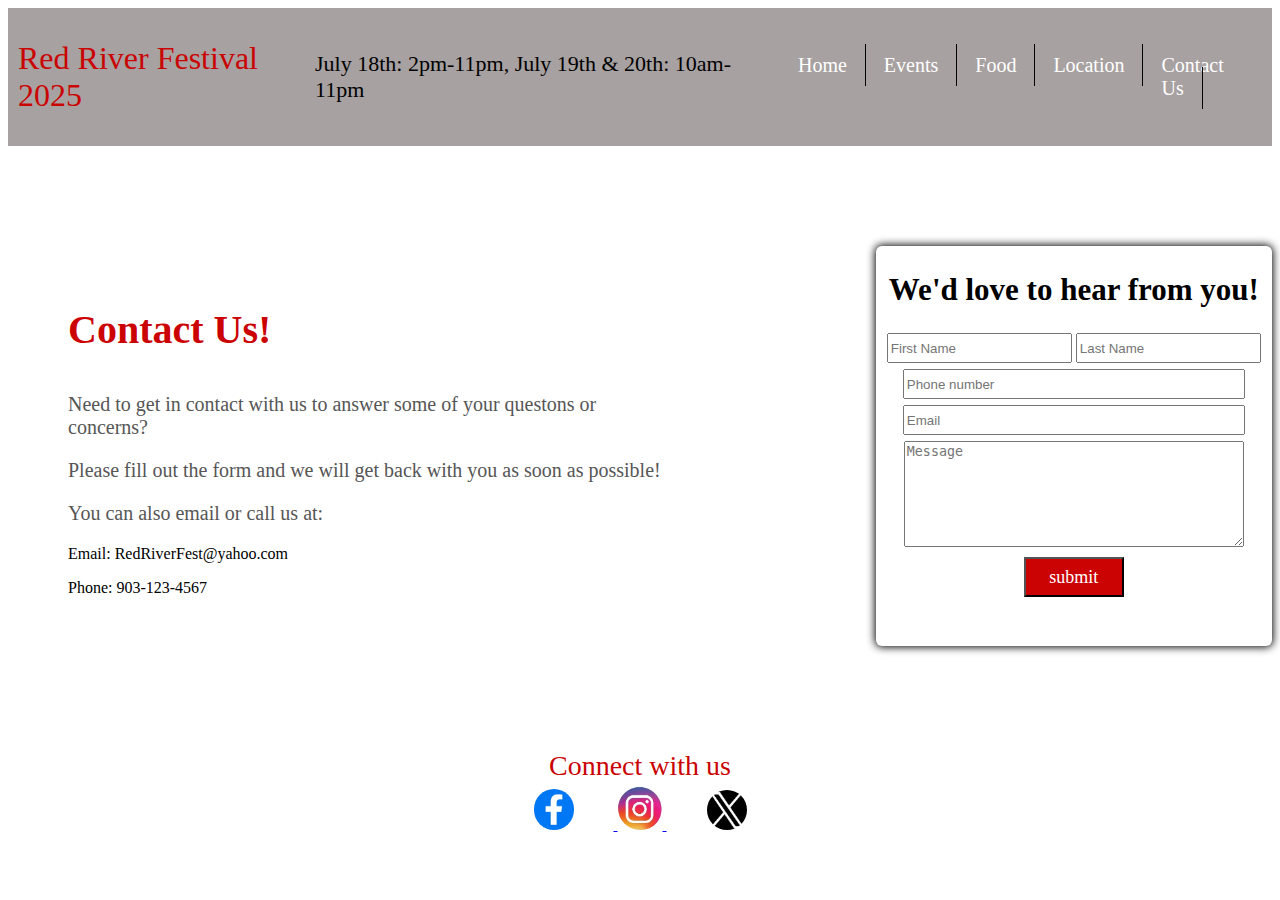
<file: contactus.html>
<!DOCTYPE html>
<html lang="en">
<head>
    <meta charset="UTF-8">
    <meta name="viewport" content="width=device-width, initial-scale=1.0">
    <title>Red River Festival Contact Us</title>
    <link rel="stylesheet" href="festival.css">
</head>
<body id="contact">
    <header class="header">
        <p class="heading-title">Red River Festival 2025</p>
        <p class="dates">July 18th: 2pm-11pm, July 19th & 20th: 10am-11pm</p>
        <nav>
            <ul class="nav-bar">
                <li><a class="nav-link" href="index.html#home">Home</a></li>
                <li><a class="nav-link" href="events.html#events">Events</a></li1>
                <li><a class="nav-link" href="food.html#food">Food</a></li>
                <li><a class="nav-link" href="locationpage.html#location">Location</a></li>
                <li><a class="nav-link" href="#contact">Contact Us</a></li>
            </ul>
        </nav>
    </header>
    <div class="contact-container">
        <div class="contact-section">
            <h1 class="contact-title">Contact Us!</h1>
            <p class="contact-p">Need to get in contact with us to answer some of your questons or concerns?</p>
            <p class="contact-p">Please fill out the form and we will get back with you as soon as possible!</p>
            <p class="contact-p">You can also email or call us at:</p>
            <p class="contact-info">Email: RedRiverFest@yahoo.com</p>
            <p class="contact-info">Phone: 903-123-4567</p>
        </div>
        <div class="form-container">
            <h2 class="form-title">We'd love to hear from you!</h2>
            <form action="submit" method="POST">
                <div>
                    <input class="name-box" type="text" placeholder="First Name" required>
                    <input class="name-box" type="text" placeholder="Last Name" required>
                </div>
                <div>
                    <input class="phone-box" type="number" placeholder="Phone number" required>
                </div>
                <div>
                    <input class="email-box" type="email" placeholder="Email" required>
                </div>
                <div>
                    <textarea class="message-box" placeholder="Message" required></textarea>
                </div>
                <div>
                    <label for="submit"></label>
                    <input class="submit" type="submit" value="submit">
                </div>
            </form>
        </div>
    </div>
    <footer class="social-links">
        <div>
            <h2 class="connect">
            Connect with us
             </h2>
        </div>
        <nav>
            <a href= "https://www.facebook.com/"  target="_blank">
                <img class="facebook-logo" src="facebook-logo.webp" alt="facebook logo">
            </a>
            <a href="https://www.instagram.com/" target="_blank">
                <img class="instagram-logo" src="instagram-logo.jpg" alt="instagram logo">
            </a>
            <a href="https://x.com/i/flow/login" target="_blank">
                <img class="x-logo" src="x-logo.webp" alt="x logo">
            </a>
        </nav>
    </footer>
</body>
</html>
</file>
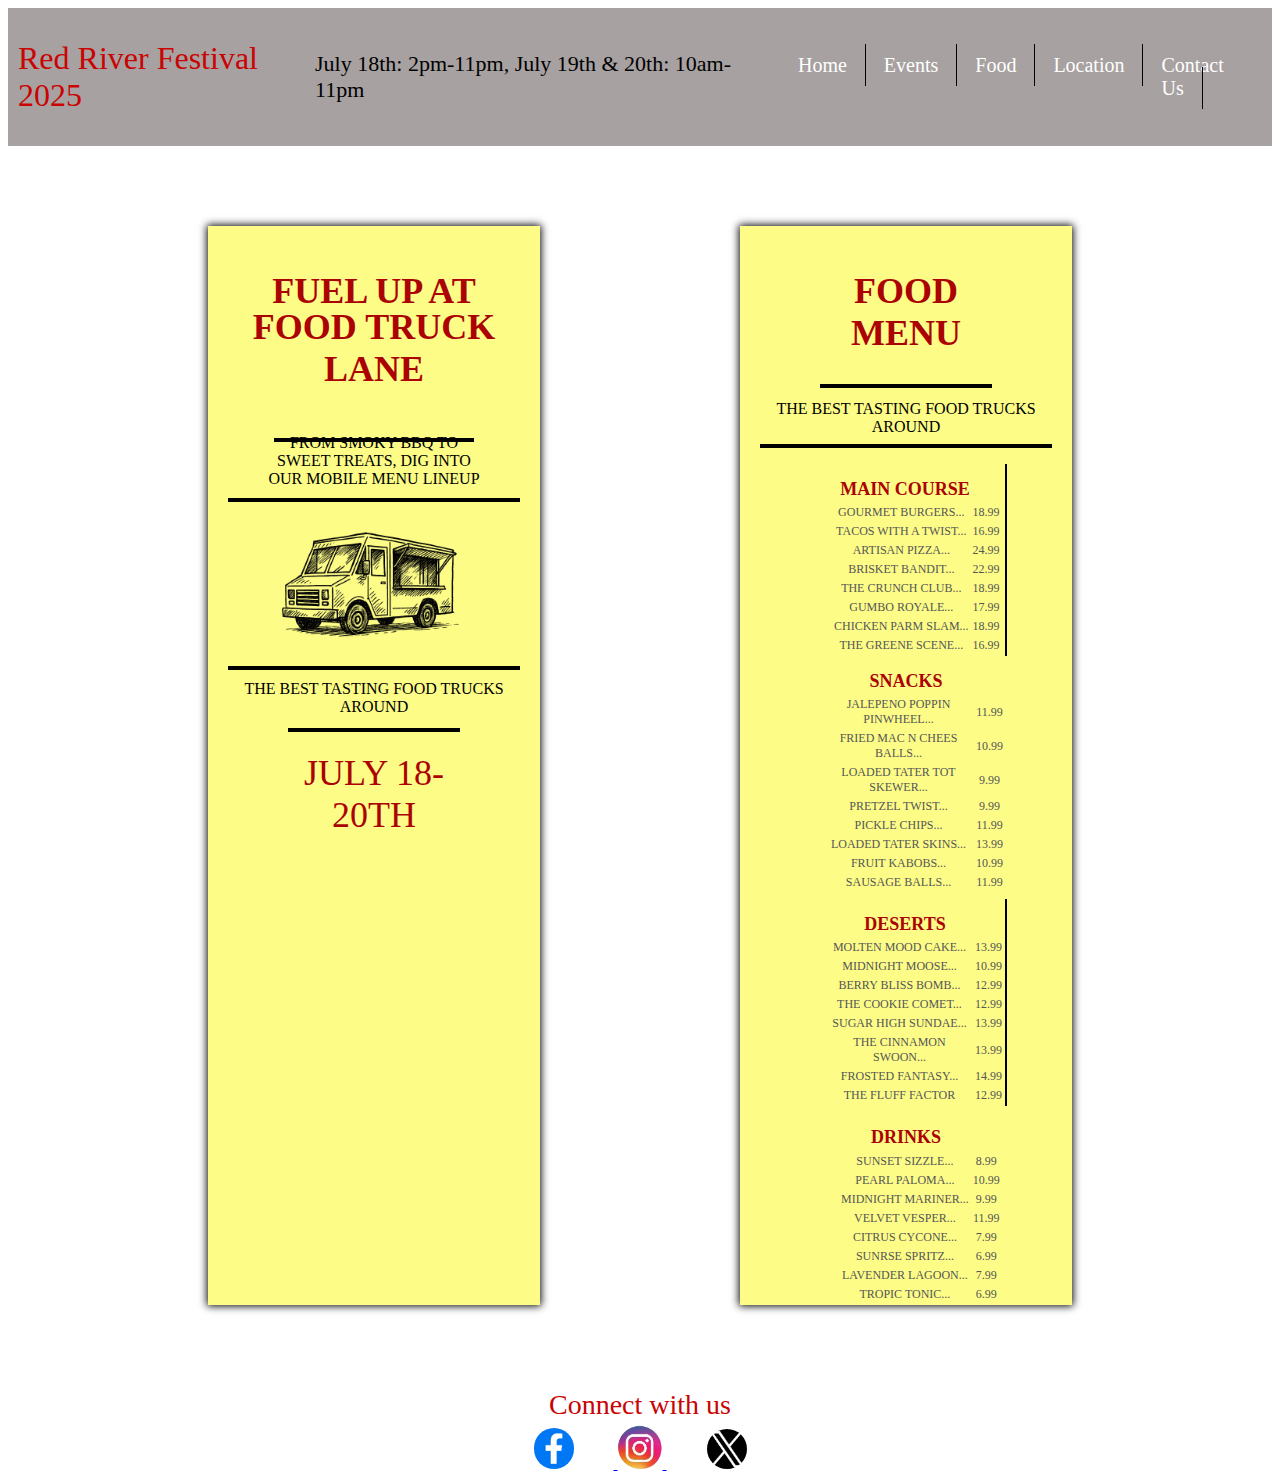
<file: food.html>
<!DOCTYPE html>
<html lang="en">
<head>
    <meta charset="UTF-8">
    <meta name="viewport" content="width=device-width, initial-scale=1.0">
    <title>Red River Festival Food Menu</title>
    <link rel="stylesheet" href="festival.css">
</head>
<body>
    <header class="header">
        <p class="heading-title">Red River Festival 2025</p>
        <p class="dates">July 18th: 2pm-11pm, July 19th & 20th: 10am-11pm</p>
        <nav>
            <ul class="nav-bar">
                <li><a class="nav-link" href="index.html#home">Home</a></li>
                <li><a class="nav-link" href="events.html#events">Events</a></li1>
                <li><a class="nav-link" href="#food">Food</a></li>
                <li><a class="nav-link" href="locationpage.html#location">Location</a></li>
                <li><a class="nav-link" href="contactus.html#contact">Contact Us</a></li>
            </ul>
        </nav>
    </header>
    <div class="food-container">
        <div class="food-section-left">
            <h1 class="food-title">FUEL UP AT</h1>
            <h1 class="food-title-2"> FOOD TRUCK LANE</h1>
            <p class="food-subtitle">FROM SMOKY BBQ TO SWEET TREATS, DIG INTO OUR MOBILE MENU LINEUP</p>
            <img class="food-truck-menu-pic" src="food-truck-menu-pic.png" alt="food truck drawing">
            <p class="food-text">THE BEST TASTING FOOD TRUCKS AROUND</p>
            <p class="menu-dates">JULY 18-20TH</p>
        </div>
        <div class="food-menu-container">
            <h1 class="menu-title">FOOD MENU</h1>
            <P class="menu-subtitle">THE BEST TASTING FOOD TRUCKS AROUND</P>
            <div class="menu-section1">
                <h2 class="main-heading">MAIN COURSE</h2>
                <table class="main-table">
                    <tr>
                        <td>GOURMET BURGERS...</td>
                        <td>18.99</td>
                    </tr>
                    <tr>
                        <td>TACOS WITH A TWIST...</td>
                        <td>16.99</td>
                    </tr>
                    <tr>
                        <td>ARTISAN PIZZA...</td>
                        <td>24.99</td>
                    </tr>
                    <tr>
                        <td>BRISKET BANDIT...</td>
                        <td>22.99</td>
                    </tr>
                    <tr>
                        <td>THE CRUNCH CLUB...</td>
                        <td>18.99</td>
                    </tr>
                    <tr>
                        <td>GUMBO ROYALE...</td>
                        <td>17.99</td>   
                    </tr>
                    <tr>
                        <td>CHICKEN PARM SLAM...</td>
                        <td>18.99</td>
                    </tr>
                    <tr>
                        <td>THE GREENE SCENE...</td>
                        <td>16.99</td>
                    </tr>
                </table>
            </div>
            <div class="menu-section2">
                <h2 class="snack-title"> SNACKS</h2>
                <table class="snack-table">
                    <tr>
                        <td>JALEPENO POPPIN PINWHEEL...</td>
                        <td>11.99</td>
                    </tr>
                    <tr>
                        <td>FRIED MAC N CHEES BALLS...</td>
                        <td>10.99</td>
                    </tr>
                    <tr>
                        <td>LOADED TATER TOT SKEWER...</td>
                        <td>9.99</td>
                    </tr>
                    <tr>
                        <td>PRETZEL TWIST...</td>
                        <td>9.99</td>
                    </tr>
                    <tr>
                        <td>PICKLE CHIPS...</td>
                        <td>11.99</td>
                    </tr>
                    <tr>
                        <td>LOADED TATER SKINS...</td>
                        <td>13.99</td>
                    </tr>
                    <tr>
                        <td>FRUIT KABOBS...</td>
                        <td>10.99</td>
                    </tr>
                    <tr>
                        <td>SAUSAGE BALLS...</td>
                        <td>11.99</td>
                    </tr>
                </table>
            </div>
            <div class="menu-section3">
                <h2 class="desert-title">DESERTS</h2>
                <table class="desert-table">
                    <tr>
                        <td>MOLTEN MOOD CAKE...</td>
                        <td>13.99</td>
                    </tr>
                    <tr>
                        <td>MIDNIGHT MOOSE...</td>
                        <td>10.99</td>
                    </tr>
                    <tr>
                        <td>BERRY BLISS BOMB...</td>
                        <td>12.99</td>
                    </tr>
                    <tr>
                        <td>THE COOKIE COMET...</td>
                        <td>12.99</td>
                    </tr>
                    <tr>
                        <td>SUGAR HIGH SUNDAE...</td>
                        <td>13.99</td>
                    </tr>
                    <tr>
                        <td>THE CINNAMON SWOON...</td>
                        <td>13.99</td>
                    </tr>
                    <tr>
                        <td>FROSTED FANTASY...</td>
                        <td>14.99</td>
                    </tr>
                    <tr>
                        <td>THE FLUFF FACTOR</td>
                        <td>12.99</td>
                    </tr>
                </table>
            </div>
            <div class="menu-section4">
                <h2 class="drinks-title">DRINKS</h2>
                <table class="drinks-table">
                    <tr>
                        <td>SUNSET SIZZLE...</td>
                        <td>8.99</td>
                    </tr>
                    <tr>
                        <td>PEARL PALOMA...</td>
                        <td>10.99</td>
                    </tr>
                    <tr>
                        <td>MIDNIGHT MARINER...</td>
                        <td>9.99</td>
                    </tr>
                    <tr>
                        <td>VELVET VESPER...</td>
                        <td>11.99</td>
                    </tr>
                    <tr>
                        <td>CITRUS CYCONE...</td>
                        <td>7.99</td>
                    </tr>
                    <tr>
                        <td>SUNRSE SPRITZ...</td>
                        <td>6.99</td>
                    </tr>
                    <tr>
                        <td>LAVENDER LAGOON...</td>
                        <td>7.99</td>
                    </tr>
                    <tr>
                        <td>TROPIC TONIC...</td>
                        <td>6.99</td>
                    </tr>
                </table>
            </div>
        </div>
    </div>
    <footer class="social-links">
        <div>
            <h2 class="connect">
                Connect with us
            </h2>
        </div>
        <nav>
            <a href= "https://www.facebook.com/"  target="_blank">
                <img class="facebook-logo" src="facebook-logo.webp" alt="facebook logo">
            </a>
            <a href="https://www.instagram.com/" target="_blank">
                <img class="instagram-logo" src="instagram-logo.jpg" alt="instagram logo">
            </a>
        <a href="https://x.com/i/flow/login" target="_blank">
                <img class="x-logo" src="x-logo.webp" alt="x logo">
            </a>
        </nav>
    </footer>
    
</body>
</html>
</file>
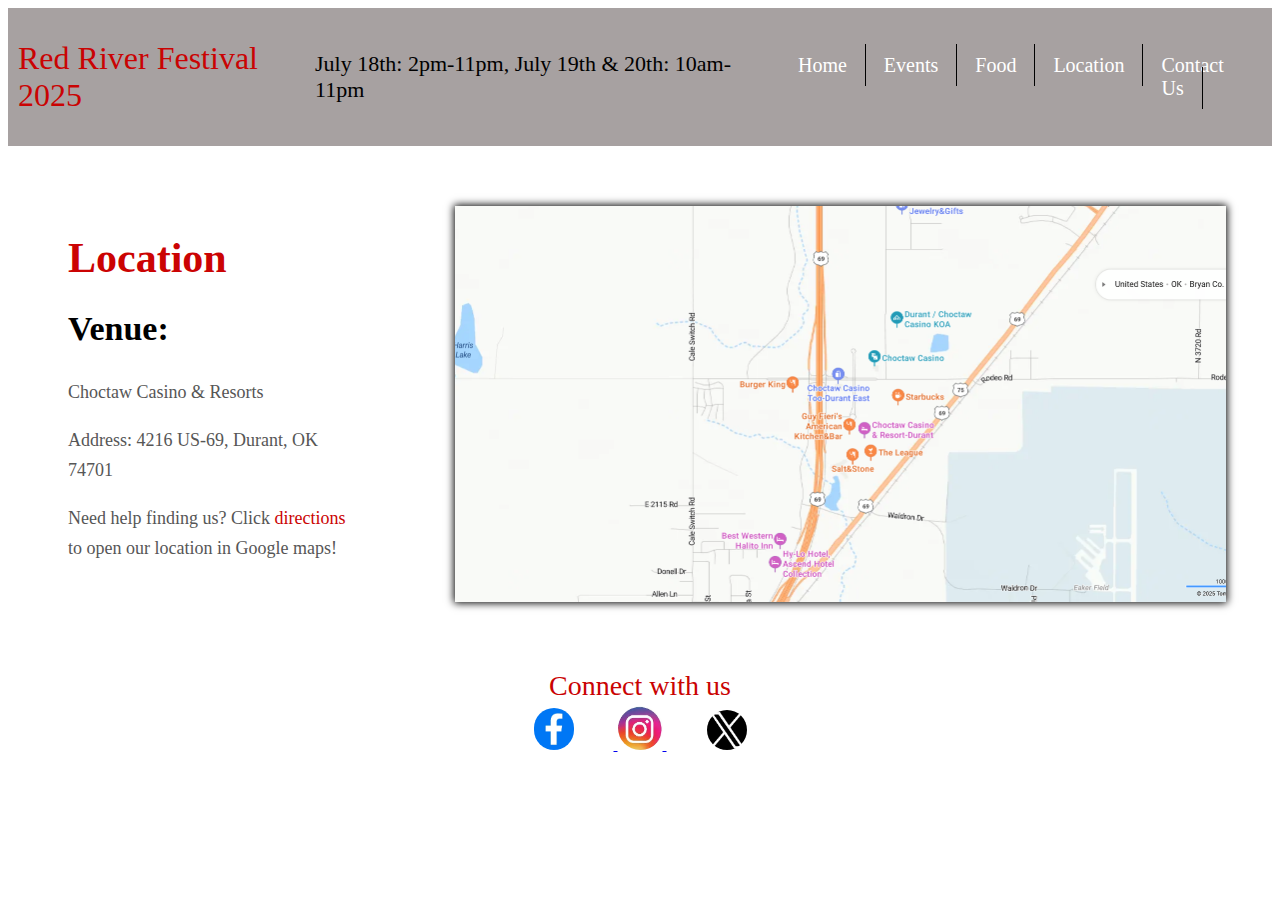
<file: locationpage.html>
<!DOCTYPE html>
<html lang="en">
<head>
    <meta charset="UTF-8">
    <meta name="viewport" content="width=device-width, initial-scale=1.0">
    <title>Red River Festival Location</title>
    <link rel="stylesheet" href="festival.css">
</head>
<body>
    <header class="header">
        <p class="heading-title">Red River Festival 2025</p>
        <p class="dates">July 18th: 2pm-11pm, July 19th & 20th: 10am-11pm</p>
        <nav>
            <ul class="nav-bar">
                <li><a class="nav-link" href="homepage.html#home">Home</a></li>
                <li><a class="nav-link" href="events.html#events">Events</a></li1>
                <li><a class="nav-link" href="food.html#food">Food</a></li>
                <li><a class="nav-link" href="locationpage.html#location">Location</a></li>
                <li><a class="nav-link" href="contactus.html#contact">Contact Us</a></li>
            </ul>
        </nav>
    </header>
    <div class="location-container">
        <div class="loaction-text">
            <section id="location" class="location">
                <h1 class="location-title">Location</h1>
                <h2 class="venue-title">Venue:</h2>
                <p class="address">Choctaw Casino & Resorts</p>
                <p class="address">Address: 4216 US-69, Durant, OK 74701</p>
                <p class="address">Need help finding us? Click <a class="directions-link" href="https://www.google.com/maps/place/Choctaw+Casino+%26+Resort-Durant/@33.9507354,-96.4165071,17z/data=!3m1!4b1!4m9!3m8!1s0x864c9fdacabb355d:0x96ef5b47ba373ce0!5m2!4m1!1i2!8m2!3d33.9507354!4d-96.4139322!16s%2Fm%2F03c9d87?entry=ttu&g_ep=EgoyMDI1MDcwNy4wIKXMDSoASAFQAw%3D%3D" target="_blank">
                directions</a> to open our location in Google maps!</p>
            </section>
        </div>
        <div class="location-pic-container">
            <img class="location-image" src="location-img.png" alt="picture of location of event">
        </div>
    </div>
    <footer class="social-links">
        <div>
            <h2 class="connect">
                Connect with us
            </h2>
        </div>
        <nav>
            <a href= "https://www.facebook.com/"  target="_blank">
                <img class="facebook-logo" src="facebook-logo.webp" alt="facebook logo">
            </a>
            <a href="https://www.instagram.com/" target="_blank">
                <img class="instagram-logo" src="instagram-logo.jpg" alt="instagram logo">
            </a>
            <a href="https://x.com/i/flow/login" target="_blank">
                <img class="x-logo" src="x-logo.webp" alt="x logo">
            </a>
        </nav>
    </footer>
</body>
</html>
</file>
<file: festival.css>
/* header for all pages with nav links*/
.header {
    background-color: rgb(167, 161, 161);
    display: flex;
    justify-content: space-between;
    align-items: center;
    font-family: impact;
    top: 0;
 
}
.heading-title {
    margin-left: 10px;
    font-size: 32px;
    color: rgb(202, 3, 3);
}

.dates {
    font-size: 22px;
    font-weight: 100;
}

.nav-bar {
    display: flex;
    list-style-type: none;
    margin-right: 10px;
}

.nav-link {
    color: white;
    text-decoration: none;
    justify-content: flex-end;
    margin-right: 18px;
    border-right: 1px solid black;
    padding-right: 18px;
    padding-top: 10px;
    padding-bottom: 10px;
    font-size: 20px;
    font-weight: 100;
}

.nav-link:hover {
    color: rgb(203, 3, 3);
}

/*HOME PAGE*/

.about-container {
    display: flex;
    align-items: flex-start;
    gap: 2rem;
    flex-wrap: nowrap;
    margin-top: 60px;
    border-left: 1px solid black;
    margin-left: 60px;
}

.about-section {
    width: 600px;
    height: 300px;
    flex: 1;
}

.section1-title {
    font-family: impact;
    font-weight: 100;
    font-size: 28px;
    text-align: center;
    color: rgb(202, 3, 3);
    width: 700px;
}

.about-info {
    font-size: 18px;
    padding-left: 50px;
    padding-right: 50px;
    text-align: center;
    line-height: 28px;
    font-family: arial;
    color: rgb(86, 86, 86);
    padding-top: 20px;
    width: 600px;
}

.paint-pic {
    width: 600px;
    margin-right: 80px;
}

.paint-pic img {
    width: 100%;
    border-radius: 40px;
    box-shadow: 0px 0px 20px 1px rgb(11, 8, 8);
}

.events-countainer {
    display: flex;
    align-items: flex-start;
    gap: 2rem;
    margin-top: 60px;
    margin-left: 80px;
    margin-right: 80px;
    border-right: 1px solid black;
}

.food-trucks {
    list-style: none;
    width: 500px;
}

.food-trucks img {
    width: 100%;
    border-radius: 40px;
    box-shadow: 0 0 20px 1px black;
}

.section2-title {
    font-family: impact;
    font-weight: 100;
    text-align: center;
    color: rgb(202, 3, 3);
    font-size: 28px;
}

.event-list {
    display: block;
    list-style-type: disc;
    line-height: 28px;
    font-size: 18px;
    font-family: arial;
    color: rgb(86, 86, 86);
    margin-left: 80px;
}

.more-link {
    text-decoration: none;
    color:rgb(202, 3, 3) ;
}

.section3 {
    font-size: 18px;
    text-align: center;
    margin-top: 60px;
    margin-bottom: 60px;
    font-family: impact;
    font-weight: 100;
    color: rgb(86, 86, 86);
}

.social-links {
    text-align: center;
    padding-top: px;
    padding-bottom: px;
}

.connect {
    font-family: impact;
    font-size: 28px;
    font-weight: 100;
    color: rgb(202, 3, 3);
    text-align: center;
    margin-bottom: 4px;
    margin-top: 4px;
}

.facebook-logo {
    width: 40px;
    border-radius: 50px;
    margin-right: 40px;
}

.instagram-logo {
    width: 45px;
    border-radius: 50px;
}

.x-logo {
    width: 40px;
    height: 40px;
    object-fit: cover;
    border-radius: 50px;
    margin-left: 40px;
}

@media (max-width: 768px) {
    .section1-title {
        flex-direction: column;
        text-align: center;
        width: 100%;
    }
    .about-info {
        flex-direction: column;
        width: 100%;
        padding-left: 0px;
        padding-right: 0px;
        padding-top: 0;
    }
    .about-section {
        width: 100%;
    }
    .about-container {
        flex-direction: column;
        margin-left: 0px;
        padding-left: 20px;
        padding-right: 20px;
        margin-top: 0;
    }
    .events-countainer {
        flex-direction: column;
        margin-right: 0px;
        margin-left: 0px;
    }
    .event-list {
        margin-left: 14px;
    }
    .header {
        flex-direction: column;
    }
    .nav-link {
        color: rgb(246, 238, 238);
        border-right: none;
        margin: 0;
        padding: 4px;
        font-size: 16px;
    }
    .food-trucks{
        width: 300px;
       margin-left: 18px;
    }
    .paint-pic {
        width: 300px;
    }
    .nav-bar {
        flex-direction: row;
        align-items: center;
        padding: 0px;
        margin-right: 0px;
        margin-bottom: 0;
        margin-top: 0;
        display: flex;
    }
    .heading-title {
        margin-left: 0px;
        padding: 0;
        margin-bottom: 0;
        font-size: 24px;
        margin-top: 0;
    }
    .dates {
        margin: 0;
        text-align: center;
        font-size: 16px;
    }
}

/* LOCATION PAGE*/

.location-container {
    display: flex;
    align-items: flex-start;
    justify-content: space-around;
    padding-top: 60px;
    padding-left: 60px;
    padding-right: 60px;
    padding-bottom: 60px;
    font-family: impact;
}

.location-title {
    font-size: 42px;
    color: rgb(203, 3, 3);
}

.venue-title {
    font-weight: 600;
    font-size: 34px;
}

.address {
    font-size: 18px;
    line-height: 30px;
    color: rgb(86, 86, 86);
}

.directions-link {
    text-decoration: none;
    color: rgb(203, 3, 3);
}

.location-image {
    width: 90%;
    margin-left: 100px;
    box-shadow: 0 0 8px 1px black;
}

@media (max-width: 768px) {
    .location-container {
        flex-direction: column;
        padding: 0;
    }
    .location-title {
        margin-left: 6px;
        margin-bottom: 16px;
        font-size: 34px;
    }
    .venue-title {
        font-size: 26px;
        margin-left: 6px;
        margin-top: 10px;
    }
    .location-pic-container {
        flex-direction: column;
        margin-top: 12px;
    }
    .location-image {
        margin-left: 6px;
        margin-top: 20px;
        margin-bottom: 40px;
        width: 96%;
    }
    .address {
        font-size: 16px;
        margin-bottom: 0;
        margin-left: 6px;
        margin-top: 10px;
        padding: 0;
        line-height: 100%;
    }
}

/*EVENT PAGE*/

.event-page-container {
    display: flex;
    max-width: 800px;
    width: 90%;
    height: 1240px;
    background-color: lightblue;
    margin-left: 350px;
    margin-top: 60px;
    margin-bottom: 60px;
    font-family: impact;
    box-shadow: 0 0 8px 1px black;
}

.events-title {
    font-size: 46px;
    margin-left: 100px;
    line-height: 0;
    color: rgb(203, 3, 3);
}

.fireworks {
    display: flex;
    width: 400px;
    height: 200px;
    object-fit: cover;
    margin-top: 20px;
    margin-left: 40px;
    box-shadow: 0 0 8px 1px black;
}

.concert {
    width: 400px;
    height: 400px;
    object-fit: cover;
    margin-top: 60px;
    margin-left: 40px;
    box-shadow: 0 0 8px 1px black;
}

.beer {
    display: flex;
    width: 400px;
    height: 300px;
    object-fit: cover;
    margin-left: 40px;
    margin-top: 60px;
    box-shadow: 0 0 8px 1px black;
}

.listed-events {
    display: inline-block;
    margin-left: 40px;
    margin-top: 20px;
    margin-bottom: 34px;
    border-left: 1px solid black;
    padding-left: 26px;
    margin-right: 20px;
}

.table-title {
    font-size: 32px;
}

.table-dates {
    font-weight: 600;
    color: rgb(203, 3, 3);
    font-size: 22px;
}

tr {
    color: rgb(86, 86, 86);
}

@media (max-width: 768px) {
    .event-page-container {
        flex-direction: column;
        margin: 14px;
        width: 85%;
        height: 90%;
    }
    .events-title {
        font-size: 26px;
        text-align: center;
        margin-left: 0;
    }
    .fireworks {
        width: 75%;
    }
    .listed-events {
        flex-direction: column;
        border-left: none;
        text-align: center;
        margin-left: 0;
        margin-top: 0px;
    }
    .concert {
        width: 75%;
    }
    .beer {
        width: 75%;
    }
}
/*CONTACT US PAGE*/

.contact-container {
    display: flex;
    margin-left: 60px;
    height: 600px;
    align-items: center;
    font-family: impact;
}

.contact-title {
    font-weight: 600px;
    font-size: 40px;
    margin-bottom: 40px;
    color: rgb(203, 3, 3);
}

.contact-p {
    font-size: 20px;
    color: rgb(86, 86, 86);
}

.contact-info {
    font-size: 16px;
}

.form-container {
    margin-left: 200px;
    border-radius: 6px;
    box-shadow: 0 0 8px 1px black;
    width: 400px;
    height: 400px;
    text-align: center;
}

.form-title {
    font-size: 31px;
}

.name-box {
    height: 24px;
}

.phone-box {
    width: 334px;
    height: 24px;
    margin-top: 6px;
}

.email-box {
    width: 334px;
    height: 24px;
    margin-top: 6px;
}

.message-box {
    width: 334px;
    height: 100px;
    margin-top: 6px;
}

.submit {
    width: 100px;
    height: 40px;
    color: white;
    background-color: rgb(203, 3, 3);
    font-family: impact;
    font-size: 18px;
    margin-top: 6px;
}

.submit:hover {
    cursor: pointer;
    background-color: rgb(171, 3, 3);
    color: black;
}

@media (max-width: 768px) {
    .contact-title {
        text-align: center;
        font-size: 26px;
        margin-bottom: 0;
        margin-top: 4px;
    }
    .contact-p {
        font-size: 16px;
        margin-top: 2px;
        margin-bottom: 8px;
        margin-right: 2px;
        text-align: center;
    }
    .contact-container {
        flex-direction: column;
        margin-left: 0;
        height: 100%;
    }
    .form-container {
        flex-direction: column;
        margin-left: 4px;
        margin-right: 10px;
        width: 80%;
        height: 290px;
        margin-bottom: 8px;
    }
    .submit {
        width: 80px;
        height: 30px;
        font-size: 16px;
    }
    .form-title {
        font-size: 20px;
        margin: 2px;
    }
    .name-box {
        width: 120px;
    }
    .phone-box {
        width: 252px;
    }
    .email-box {
        width: 252px;
    }
    .message-box {
        width: 252px;
    }
    .contact-info {
        text-align: center;
        margin: 2px;
        padding-bottom: 8px;
    }
}

/*FOOD PAGE*/

.food-container {
    display: flex;
    font-family: impact;
}

.food-section-left {
    margin-left: 200px;
    margin-top: 80px;
    background-color: rgb(252, 252, 135);
    margin-bottom: 80px;
    text-align: center;
    width: 500px;
    box-shadow: 0 0 8px 1px black;
}

.food-title {
    padding-top: 20px;
    font-size: 36px;
    color: rgb(171, 3, 3);
}

.food-title-2 {
    margin-top: -30px;
    font-size: 36px;
    color: rgb(171, 3, 3);
}

.food-subtitle {
    padding-top: 20px;
    padding-left: 40px;
    padding-right: 40px;
    border-bottom: 4px solid black;
    margin-left: 20px;
    margin-right: 20px;
    padding-bottom: 10px;
}

.food-truck-menu-pic {
    width: 200px;
    margin-top: -80px;
    border-top: 4px solid black;
}

.food-text {
    margin-top: -80px;
    border-top: 4px solid black;
    margin-left: 20px;
    margin-right: 20px;
    padding-top: 10px;
    margin-bottom: -24px;
}

.menu-dates {
    font-size: 36px;
    border-top: 4px solid black;
    margin-left: 80px;
    margin-right: 80px;
    color: rgb(171, 3, 3);
    padding-top: 20px;
}

.food-menu-container {
    background-color: rgb(252, 252, 135);
    margin-left: 200px;
    margin-top: 80px;
    margin-bottom: 80px;
    text-align: center;
    width: 500px;
    margin-right: 200px;
    box-shadow: 0 0 8px 1px black;
}

.menu-title {
    font-size: 36px;
    color: rgb(171, 3, 3);
    border-bottom: 4px solid black;
    margin-left: 80px;
    margin-right: 80px;
    padding-bottom: 30px;
    padding-top: 20px;
}

.menu-subtitle {
    margin-top: -12px;
    border-bottom: 4px solid black;
    margin-left: 20px;
    margin-right: 20px;
    padding-bottom: 8px;
}

.menu-section1 {
    width: 200px;
    border-right: 2px solid black;
    display: inline-block;
    text-align: center;
}

.main-heading {
    margin-bottom: 2px;
    font-size: 18px;
    color: rgb(171, 3, 3);
}

.main-table {
    font-size: 12px;
    margin-left: 26px;
}

.menu-section2 {
    display: inline-block;
    text-align: center;
    width: 200px;
}

.snack-title {
    margin-bottom: 2px;
    font-size: 18px;
    color: rgb(171, 3, 3);
}

.snack-table {
    font-size: 12px;
    margin-left: 16px;
}

.menu-section3 {
    display: inline-block;
    text-align: center;
    width: 200px;
    border-right: 2px solid black;
    margin-top: 6px;
    margin-bottom: 6px;
}

.desert-title {
    font-size: 18px;
    color:rgb(171, 3, 3) ;
    margin-bottom: 2px;
}

.desert-table {
    font-size: 12px;
    margin-left: 20px;
}

.menu-section4 {
    display: inline-block;
    text-align: center;
    width: 200px;
}

.drinks-title {
    font-size: 18px;
    color: rgb(171, 3, 3);
    margin-bottom: 3px;
}

.drinks-table {
    font-size: 12px;
    margin-left: 32px;
}

@media (max-width:768px) {
    .food-subtitle {
        border-top: 4px solid black;
    }
    .food-container {
        flex-direction: column;
    }
    .food-section-left {
        margin: 20px;
        width: 85%;
    }
    .food-title {
        margin-top: 4px;
    }
    .food-menu-container {
        flex-direction: column;
        width: 85%;
        margin: 20px;
    }
    .menu-title {
        margin: 10px;
        padding: 12px;
    }
    .menu-subtitle {
        padding-top: 10px;
    }
    .menu-section1 {
        border-right: none;
        margin-top: 6px;
    }
    .menu-section2 {
        border-right: none;
    }
    .menu-section3 {
        border-right: none;
    }
    .menu-section4 {
        border-right: none;
    }
    .food-truck-menu-pic {
        border-top: none;
    }
    .menu-dates {
    font-size: 28px;
    padding-top: 8px;
    margin-top: 36px;
    }
}
</file>
